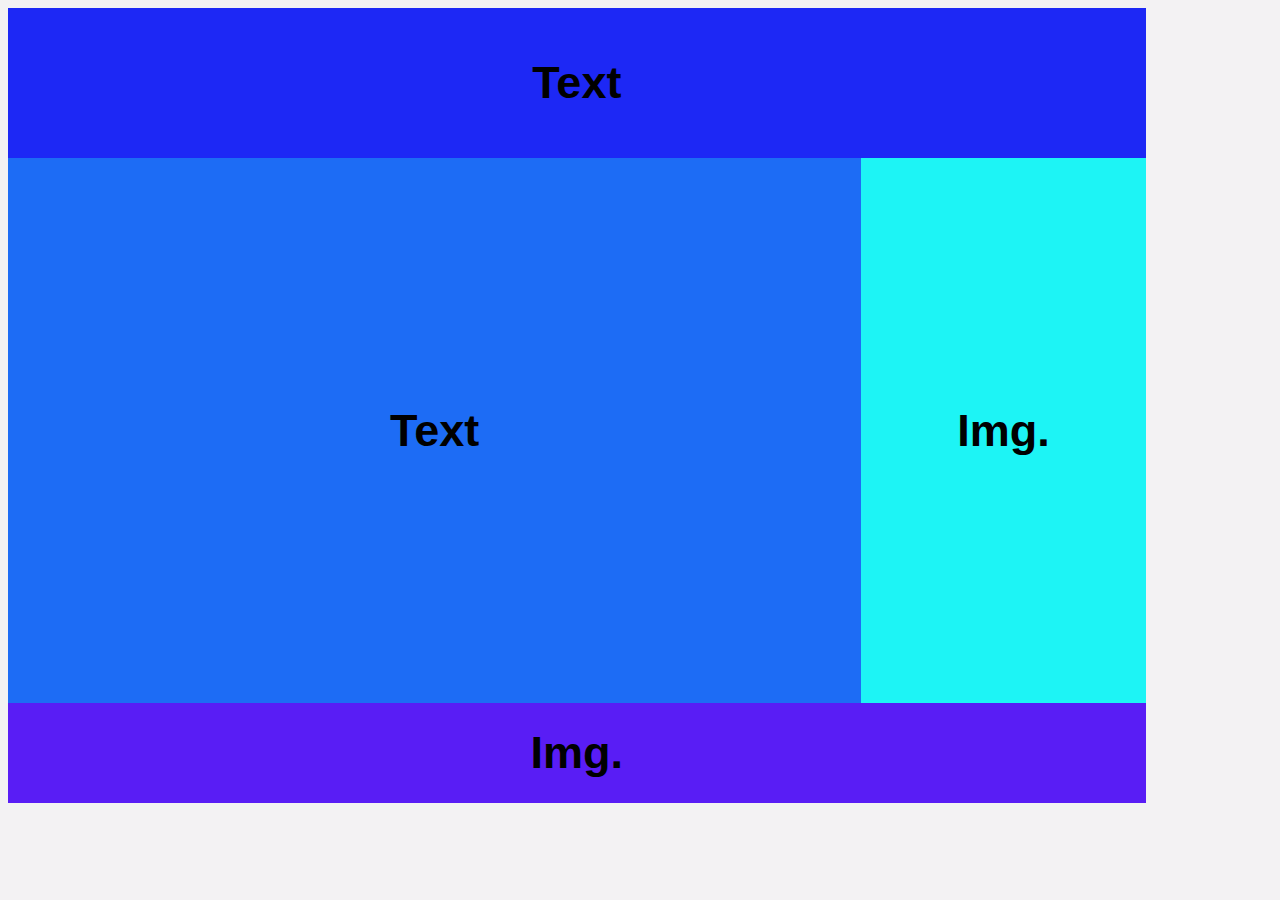
<file: Lab3(flex)/index.html>
<!DOCTYPE html>
<html lang="uk">
<head>
    <meta charset="UTF-8">
    <meta name="viewport" content="width=device-width, initial-scale=1.0">
    <meta name="description" content="Лабораторна робота №3, Зеленський Микита">
    <link rel="stylesheet" href="styles.css">
    <title>Зеленський М.В. ІО-12 вар. 65</title>
</head>
<body>
    <div id="container">
        <div id="FirstText">
            <h2>Text</h2>
        </div>
        <div id="SecondText">
            <h2>Text</h2>
        </div>
        <div id="FirstImg">
            <h2>Img.</h2>
        </div>
        <div id="SecondImg">
            <h2>Img.</h2>
        </div>
    </div>
</body>
</html>
</file>
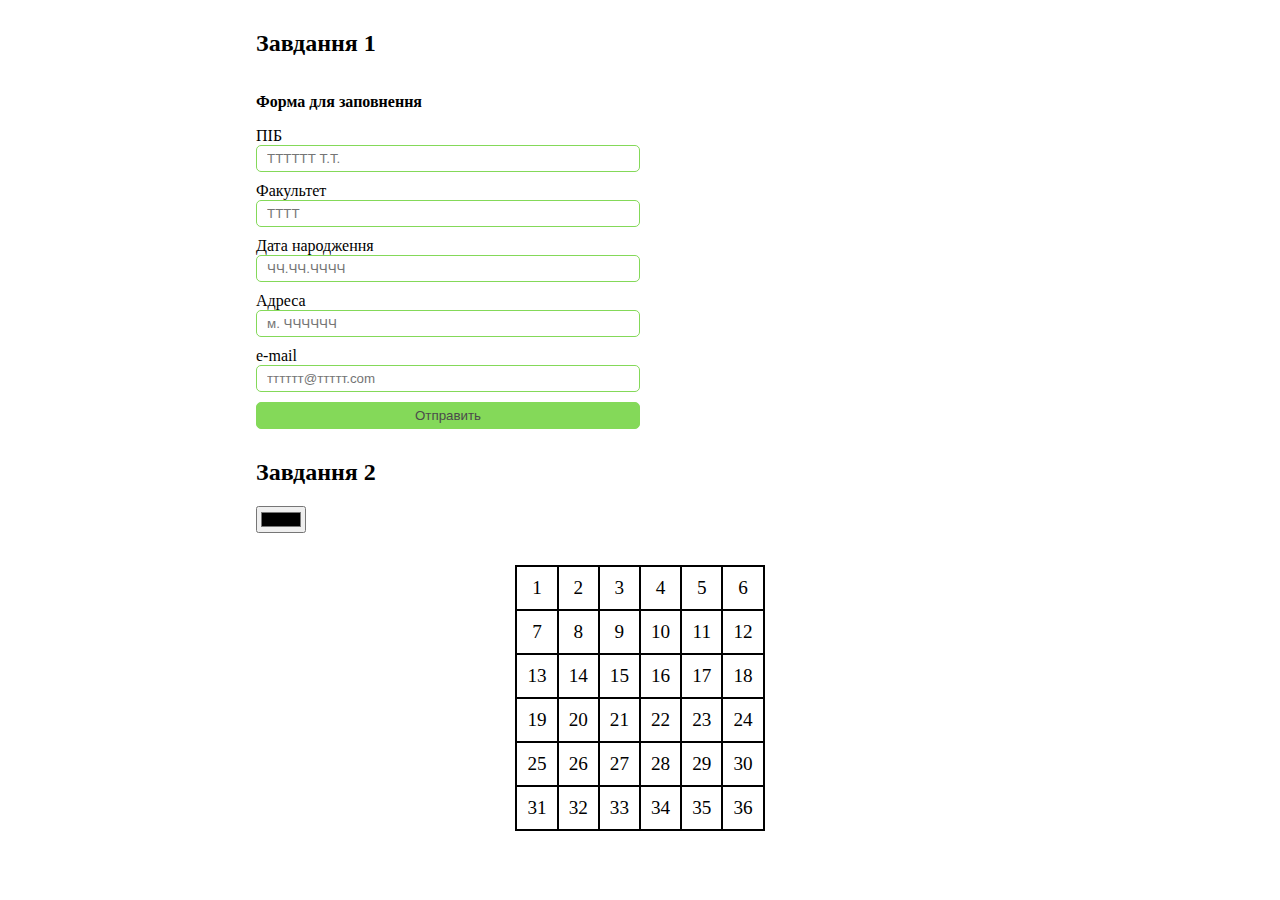
<file: Lab5/index.html>
<!DOCTYPE html>
<html lang="uk">
<head>
    <meta charset="UTF-8">
    <meta name="viewport" content="width=device-width, initial-scale=1.0">
    <title>ІО-12 Зеленський М.В. вар. 65</title>
    <link rel="stylesheet" href="style.css">
</head>
<body>
    <h2>Завдання 1</h2>
    <div id="task1">
        <p><b>Форма для заповнення</b></p>
        <form class="form" id="myForm" name="feedback" method="POST">
            <div>ПІБ</div> 
            <input type="text" name="userName" id="userName" required="required" placeholder="ТТТТТТ Т.Т.">
            <div>Факультет</div>
            <input type="text" name="faculty" id="faculty" required="required" placeholder="ТТТТ">
            <div>Дата народження</div>
            <input type="text" name="dateOfBirth" id="dateOfBirth" required="required" placeholder="ЧЧ.ЧЧ.ЧЧЧЧ">
            <div>Адреса</div>
            <input type="text" name="adress" id="adress" required="required" placeholder="м. ЧЧЧЧЧЧ">
            <div>e-mail</div>
            <input type="text" name="email" id="email" required="required" placeholder="тттттт@ттттт.com">
            <input class="button" type="submit" name="submit_btn" id ="submit_btn" value="Отправить">
        </form>
    </div>
    <div>
        <h2>Завдання 2</h2>
        <input type="color" id="input_color">
    </div>
    <script src="script.js"></script>
</body>
</html>
</file>
<file: Lab3(flex)/styles.css>
body {
    background: #f3f2f3;
    color: #000;
    font-family: 'Trebuchet MS', Arial, 'Times New Roman';
    font-size: 30px;
    text-align: center;
    }

#container {
    background: #1DB0F5;
    width: 90%;
    height: 775px;
    display: flex;
    flex-wrap: wrap;
    }

#FirstText {
    background: #1D28F5;
    width: 100%;
    height: 150px;
    }

#SecondText {
    background: #1D6CF5;
    flex: 75%;
    height: 545px;
    }

#FirstImg {
    background: #1DF4F5;
    flex: 25%;
    height: 545px;
    }

#SecondImg {
    width: 100%;
    height: 100px;
    background-color: #591DF5;
    clear: both;
    }

#FirstText, #SecondText, #FirstImg, #SecondImg {
    display: flex;
    justify-content: center;
    align-items: center;
    text-align: center;
}
</file>
<file: Lab5/style.css>
body{
    display: flex;
    flex-direction: column;
    width: 60%;
    margin: 10px auto 50px;
}

task1{
    display: flex;
    flex-wrap: nowrap;
    flex-direction: column;
    align-items: center;
    justify-content: center;
    width: 100%;
    margin-bottom: 50px;
}

.form{
    display: flex;
    flex-direction: column;
    width: 50%;
}

.form input{
    margin-bottom: 10px;
    padding: 5px 10px;
    border-radius: 5px;
    border: solid 1px #84D959;
}

.button{
    background: #84D959;
    color: #4B4B4B;
    border: none;
    padding: 10px;
    border-radius: 10px;
}

.button:hover{
    cursor: pointer;
}

table, td {
    border: 2px solid #000;
    border-collapse: collapse;
    margin: 2rem auto 0;
    }
td {
    padding: 10px;
    font-size: 1.2rem;
    text-align: center;
    }
</file>
